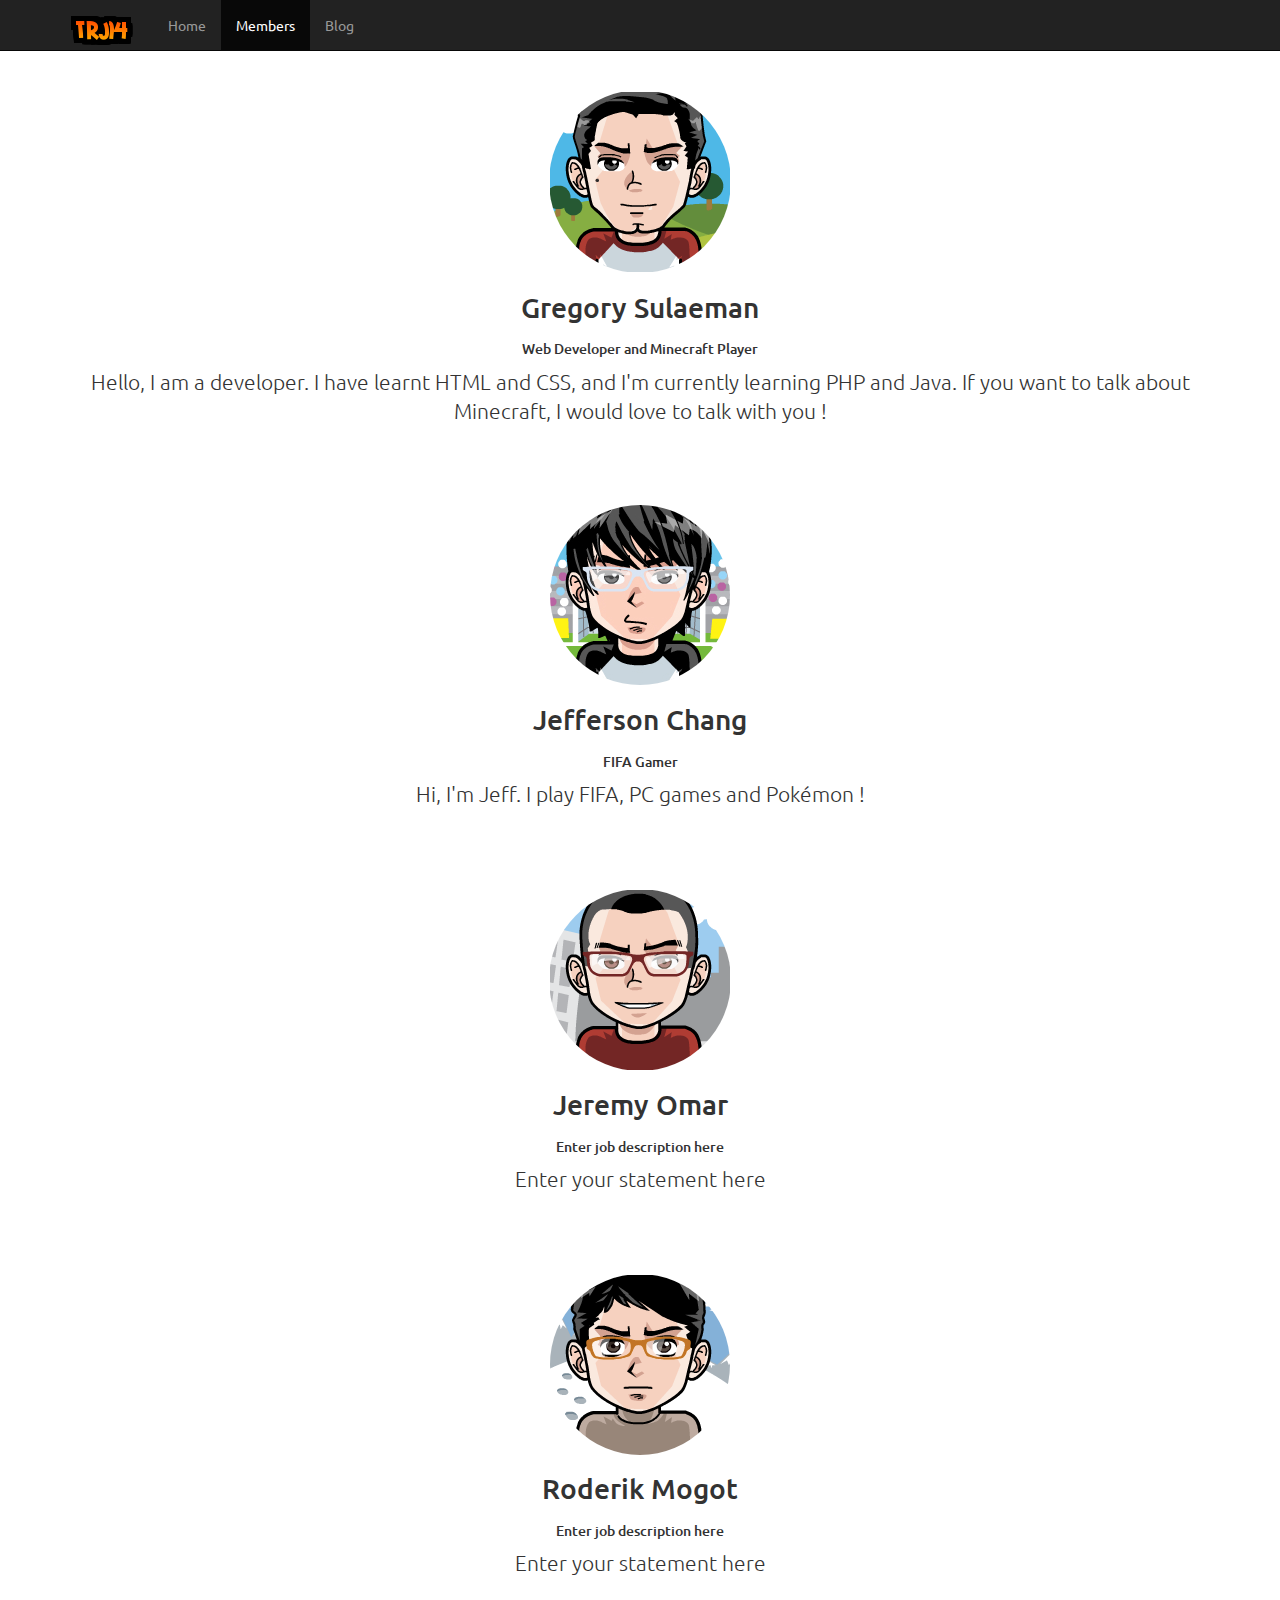
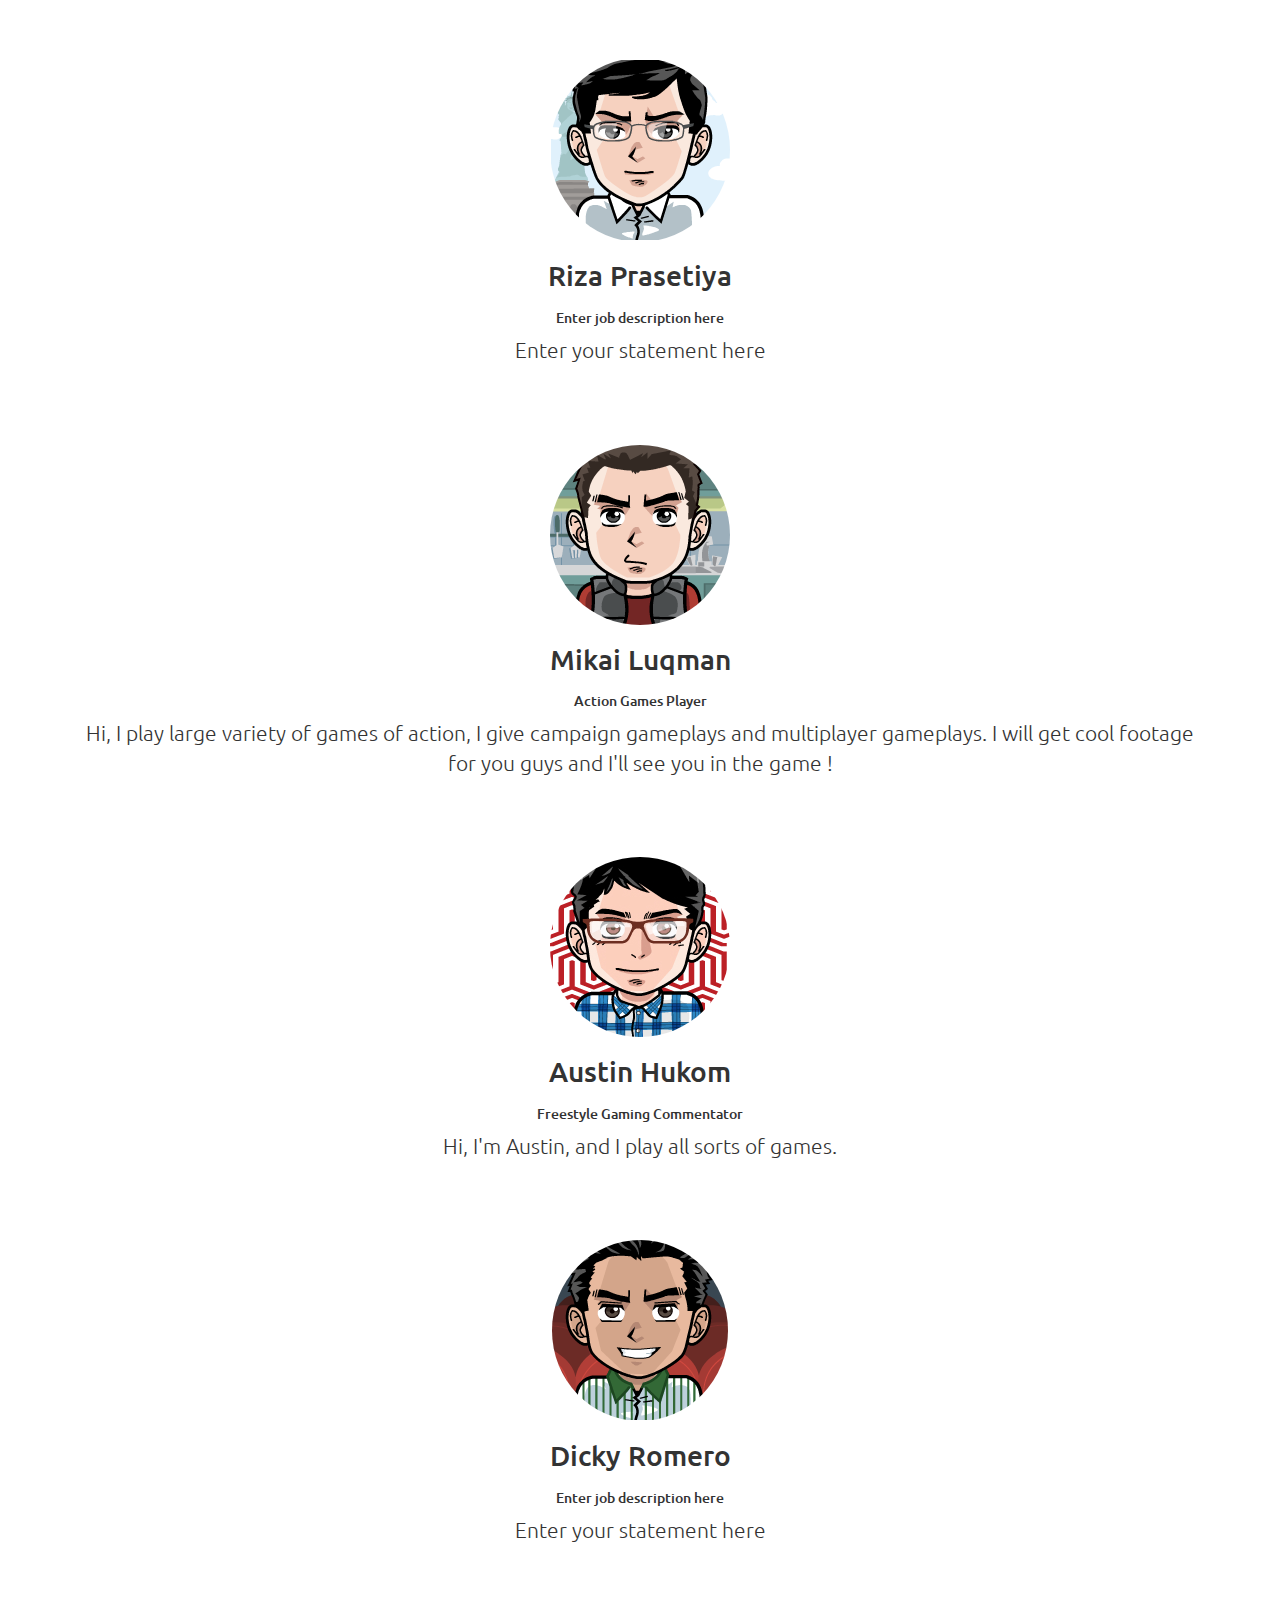
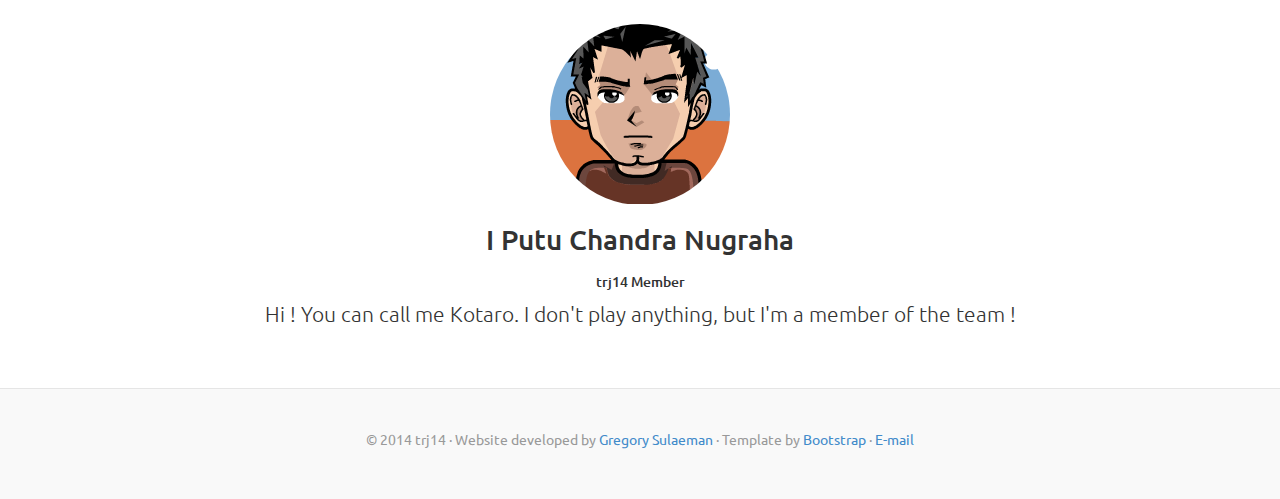
<file: members.html>
<!DOCTYPE html>
<html lang="en">
  <head>
    <meta charset="utf-8">
    <meta http-equiv="X-UA-Compatible" content="IE=edge">
    <meta name="viewport" content="width=device-width, initial-scale=1">
    <meta name="description" content="">
    <meta name="author" content="">
    <link rel="shortcut icon" href="favicon.ico">

    <title>trj14 Official Website | Members</title>

    <!-- Bootstrap core CSS -->
    <link href="dist/css/bootstrap.min.css" rel="stylesheet">

    <!-- Custom styles for this template -->
    <link href="css-files/members.css" rel="stylesheet">
    <link href="css-files/normalize.css" rel="stylesheet">
    <link href='http://fonts.googleapis.com/css?family=Ubuntu' rel='stylesheet' type='text/css'>

    <!-- Just for debugging purposes. Don't actually copy this line! -->
    <!--[if lt IE 9]><script src="../../assets/js/ie8-responsive-file-warning.js"></script><![endif]-->

    <!-- HTML5 shim and Respond.js IE8 support of HTML5 elements and media queries -->
    <!--[if lt IE 9]>
      <script src="https://oss.maxcdn.com/libs/html5shiv/3.7.0/html5shiv.js"></script>
      <script src="https://oss.maxcdn.com/libs/respond.js/1.4.2/respond.min.js"></script>
    <![endif]-->
  </head>

  <body>

    <div class="navbar navbar-inverse navbar-fixed-top" role="navigation">
      <div class="container">
        <div class="navbar-header">
          <button type="button" class="navbar-toggle" data-toggle="collapse" data-target=".navbar-collapse">
            <span class="sr-only">Toggle navigation</span>
            <span class="icon-bar"></span>
            <span class="icon-bar"></span>
            <span class="icon-bar"></span>
          </button>
          <a class="navbar-brand" href="index.html"><img src="img/trj14-small.png"></a>
        </div>
        <div class="collapse navbar-collapse">
          <ul class="nav navbar-nav">
            <li><a href="home.html">Home</a></li>
            <li class="active"><a href="members.html">Members</a></li>
            <li><a href="blog.html">Blog</a></li>
          </ul>
        </div><!--/.nav-collapse -->
      </div>
    </div>

    <div class="container">
        
      <div class="starter-template">
        <img class="img img-circle" src="img/Mangatars/Greg.png">
        <h1>Gregory Sulaeman</h1>
        <h5>Web Developer and Minecraft Player</h5>
        <p class="lead">Hello, I am a developer. I have learnt HTML and CSS, and I'm currently learning PHP and Java. If you want to talk about Minecraft, I would love to talk with you !</p>
        <br>
        <br>
        <br>
        <img class="img img-circle" src="img/Mangatars/Jeff.png">
        <h1>Jefferson Chang</h1>
        <h5>FIFA Gamer</h5>
        <p class="lead">Hi, I'm Jeff. I play FIFA, PC games and Pokémon !</p>
        <br>
        <br>
        <br>
        <img class="img img-circle" src="img/Mangatars/Jeremy.png">
        <h1>Jeremy Omar</h1>
        <h5>Enter job description here</h5>
        <p class="lead">Enter your statement here</p>
        <br>
        <br>
        <br>
        <img class="img img-circle" src="img/Mangatars/Roderik.png">
        <h1>Roderik Mogot</h1>
        <h5>Enter job description here</h5>
        <p class="lead">Enter your statement here</p>
        <br>
        <br>
        <br>
        <img class="img img-circle" src="img/Mangatars/Riza.png">
        <h1>Riza Prasetiya</h1>
        <h5>Enter job description here</h5>
        <p class="lead">Enter your statement here</p>
        <br>
        <br>
        <br>
        <img class="img img-circle" src="img/Mangatars/Mikai.png">
        <h1>Mikai Luqman</h1>
        <h5>Action Games Player</h5>
        <p class="lead">Hi, I play large variety of games of action, I give campaign gameplays and multiplayer gameplays. I will get cool footage for you guys and I'll see you in the game !</p>
        <br>
        <br>
        <br>
        <img class="img img-circle" src="img/Mangatars/Austin.png">
        <h1>Austin Hukom</h1>
        <h5>Freestyle Gaming Commentator</h5>
        <p class="lead">Hi, I'm Austin, and I play all sorts of games.</p>
        <br>
        <br>
        <br>
        <img class="img img-circle" src="img/Mangatars/Dicky.png">
        <h1>Dicky Romero</h1>
        <h5>Enter job description here</h5>
        <p class="lead">Enter your statement here</p>
        <br>
        <br>
        <br>
        <img class="img img-circle" src="img/Mangatars/Kotaro.png">
        <h1>I Putu Chandra Nugraha</h1>
        <h5>trj14 Member</h5>
        <p class="lead">Hi ! You can call me Kotaro. I don't play anything, but I'm a member of the team !</p>
    </div>
      </div>


    </div><!-- /.container -->
    
    <div class="blog-footer">
      <script src="https://fightforthefuture.github.io/reset-the-net-banner/banner/rtn.js"
async></script>
              <p>&copy; 2014 trj14 &middot; Website developed by <a href="http://twitter.com/GregPlaysMC">Gregory Sulaeman</a> &middot; Template by <a href="http://getbootstrap.com">Bootstrap</a> &middot; <a href="mailto:trj14contact@gmail.com">E-mail</a></p>
    </div>

    <!-- Bootstrap core JavaScript
    ================================================== -->
    <!-- Placed at the end of the document so the pages load faster -->
    <script src="https://ajax.googleapis.com/ajax/libs/jquery/1.11.0/jquery.min.js"></script>
    <script src="../../dist/js/bootstrap.min.js"></script>
  </body>
</html>
</file>
<file: css-files/members.css>
body {
  font-family: 'Ubuntu', sans-serif;
  padding-top: 50px;
}
.starter-template {
  padding: 40px 15px;
  text-align: center;
}
.blog-footer {
  padding: 40px 0;
  color: #999;
  text-align: center;
  background-color: #f9f9f9;
  border-top: 1px solid #e5e5e5;
}
</file>
